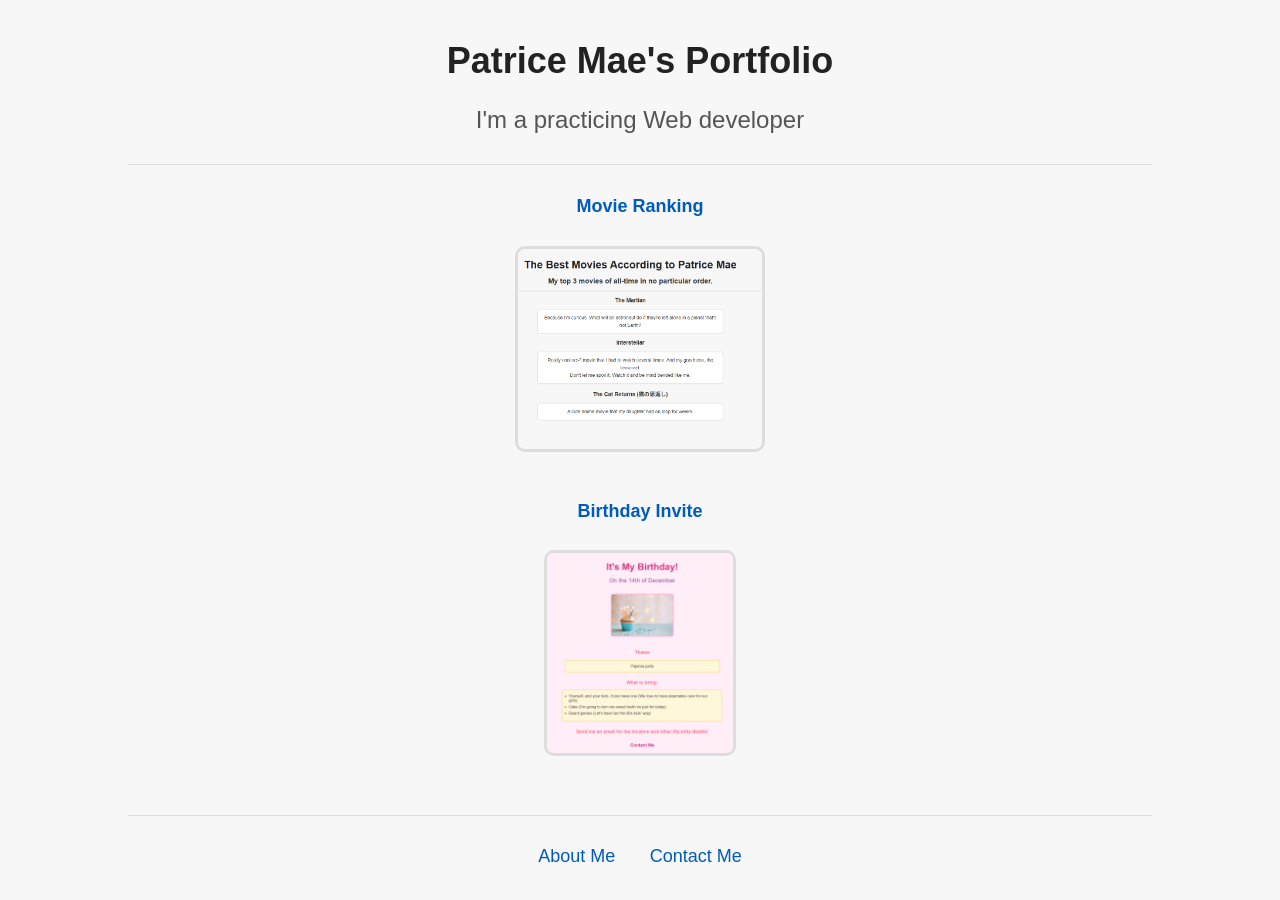
<file: index.html>
<!DOCTYPE html> 
<html lang="en"> 

<head>
 <meta charset="UTF-8">
 <title>Patrice Mae's Portfolio </title>
 <style>
body {
  font-family: Arial, Helvetica, sans-serif;
  background-color: #f7f7f7;
  color: #333;
  margin: 0;
  padding: 0;
  text-align: center;
}
h1 {
  margin-top: 40px;
  font-size: 36px;
  color: #222;
}
h2 {
  font-weight: normal;
  color: #555;
}
hr {
  width: 80%;
  margin: 30px auto;
  border: 0;
  height: 1px;
  background-color: #ddd;
}
h30;
  height: 1px;
  background-color: #ddd;
}
h3 a {
  color: #005bbb;
  text-decoration: none;
  font-size: 20px;
}
h3 a:hover {
  text-decoration: underline;
}
img {
  margin: 10px 0 25px;
  border-radius: 10px;
  border: 3px solid #ddd;
  transition: transform 0.3s;
}
img:hover {
  transform: scale(1.05);
}
a {
  margin: 0 15px;
  color: #005bbb;
  text-decoration:;
  transition: transform 0.3s;
}
img:hover {
  transform: scale(1.05);
}
a {
  margin: 0 15px;
  color: #005bbb;
  text-decoration: none;
  font-size: 18px;
}
a:hover {
  text-decoration: underline;
}
</style>
</head>

<body>
 <h1>Patrice Mae's Portfolio</h1>
 <h2>I'm a practicing Web developer</h2>
 <hr />
 <h3><a href="./movie-ranking.html"> Movie Ranking</a></h3>
 <img src="./assets/images/bestmoviesss.png" height="200" alt=movie ranking preview/>
 <h3><a href="./birthday-invite.html"> Birthday Invite</a></h3> 
 <img src="./assets/images/itsmybday.png" height="200" alt=birthday invite preview/>
 <hr />
 <a href="./about.html"> About Me</a>
 <a href="./contact.html"> Contact Me</a>
</body>

</html>
</file>
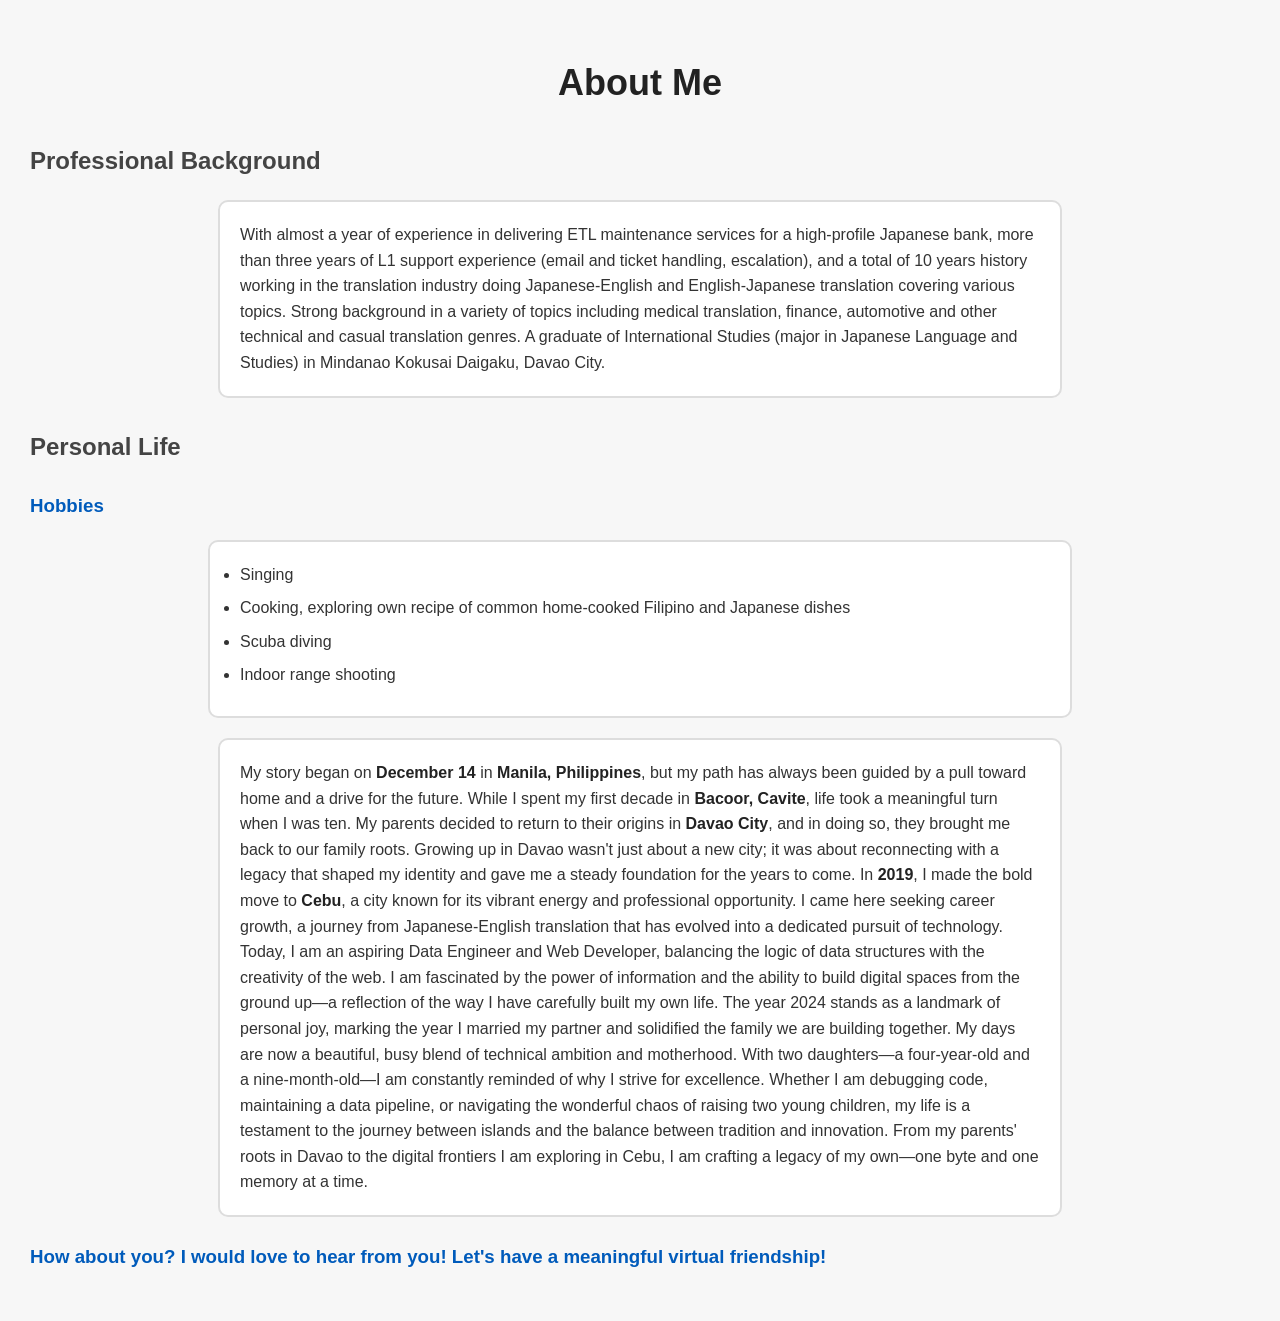
<file: about.html>
<!DOCTYPE html>
<html>
<head>
    <title>About</title>
    <link rel="stylesheet" href="about.css">
</head>
<body>
<h1>About Me</h1>

<h2>Professional Background</h2>
<p>With almost a year of experience in delivering ETL maintenance services for a high-profile Japanese bank,  more than three years of L1 support experience (email and ticket handling, escalation), and a total of 10 years history working in the translation industry doing Japanese-English and English-Japanese translation covering various topics. Strong background in a variety of topics including medical translation, finance, automotive and other technical and casual translation genres. 

A graduate of International Studies (major in Japanese Language and Studies) in 
Mindanao Kokusai Daigaku, Davao City.</p>

<h2>Personal Life</h2>

<h3>Hobbies</h3>
<ul>
<li>Singing</li>
<li>Cooking, exploring own recipe of common home-cooked Filipino and Japanese dishes</li>
<li>Scuba diving</li>
<li>Indoor range shooting</li>
</ul>

<p>My story began on <strong>December 14</strong> in <strong>Manila, Philippines</strong>, but my path has always been guided by a pull toward home and a drive for the future. While I spent my first decade in <strong>Bacoor, Cavite</strong>, life took a meaningful turn when I was ten. My parents decided to return to their origins in <strong>Davao City</strong>, and in doing so, they brought me back to our family roots. Growing up in Davao wasn't just about a new city; it was about reconnecting with a legacy that shaped my identity and gave me a steady foundation for the years to come.

In <strong>2019</strong>, I made the bold move to <strong>Cebu</strong>, a city known for its vibrant energy and professional opportunity. I came here seeking career growth, a journey from Japanese-English translation that has evolved into a dedicated pursuit of technology. Today, I am an aspiring Data Engineer and Web Developer, balancing the logic of data structures with the creativity of the web. I am fascinated by the power of information and the ability to build digital spaces from the ground up—a reflection of the way I have carefully built my own life. 

The year 2024 stands as a landmark of personal joy, marking the year I married my partner and solidified the family we are building together. My days are now a beautiful, busy blend of technical ambition and motherhood. With two daughters—a four-year-old and a nine-month-old—I am constantly reminded of why I strive for excellence.

Whether I am debugging code, maintaining a data pipeline, or navigating the wonderful chaos of raising two young children, my life is a testament to the journey between islands and the balance between tradition and innovation. From my parents' roots in Davao to the digital frontiers I am exploring in Cebu, I am crafting a legacy of my own—one byte and one memory at a time.</p>

<h3>How about you? I would love to hear from you! Let's have a meaningful virtual friendship!</h3>
</body>
</html>
</file>
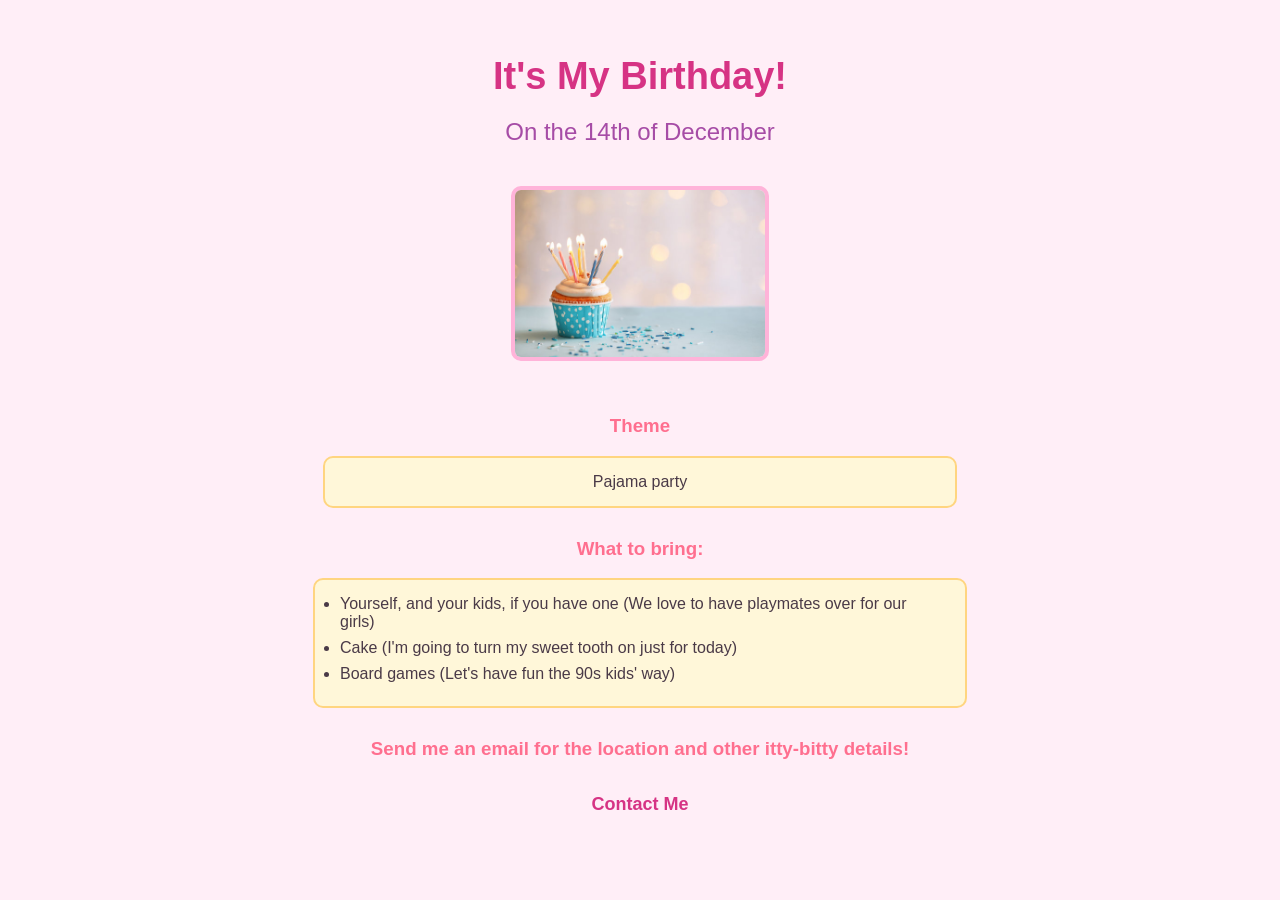
<file: birthday-invite.html>
<!DOCTYPE html>
<html>
<head>
    <title>Join Me on My Birthday!</title>
    <link rel="stylesheet" href="birthday-invite.css">
</head>
<body>
<h1>It's My Birthday!</h1>
<h2>On the 14th of December</h2>

<img src="./assets/images/birthday.jpg"
  alt="cupcake with candles" />

<h3>Theme</h3>
<p>Pajama party</p>

<h3>What to bring:</h3>
<ul>
  <li>Yourself, and your kids, if you have one (We love to have playmates over for our girls)</li>
  <li>Cake (I'm going to turn my sweet tooth on just for today)</li>
  <li>Board games (Let's have fun the 90s kids' way) </li>
</ul>

<h3>Send me an email for the location and other itty-bitty details!</h3>
<a href="./contact.html"> Contact Me</a>
</body>
</html>
</file>
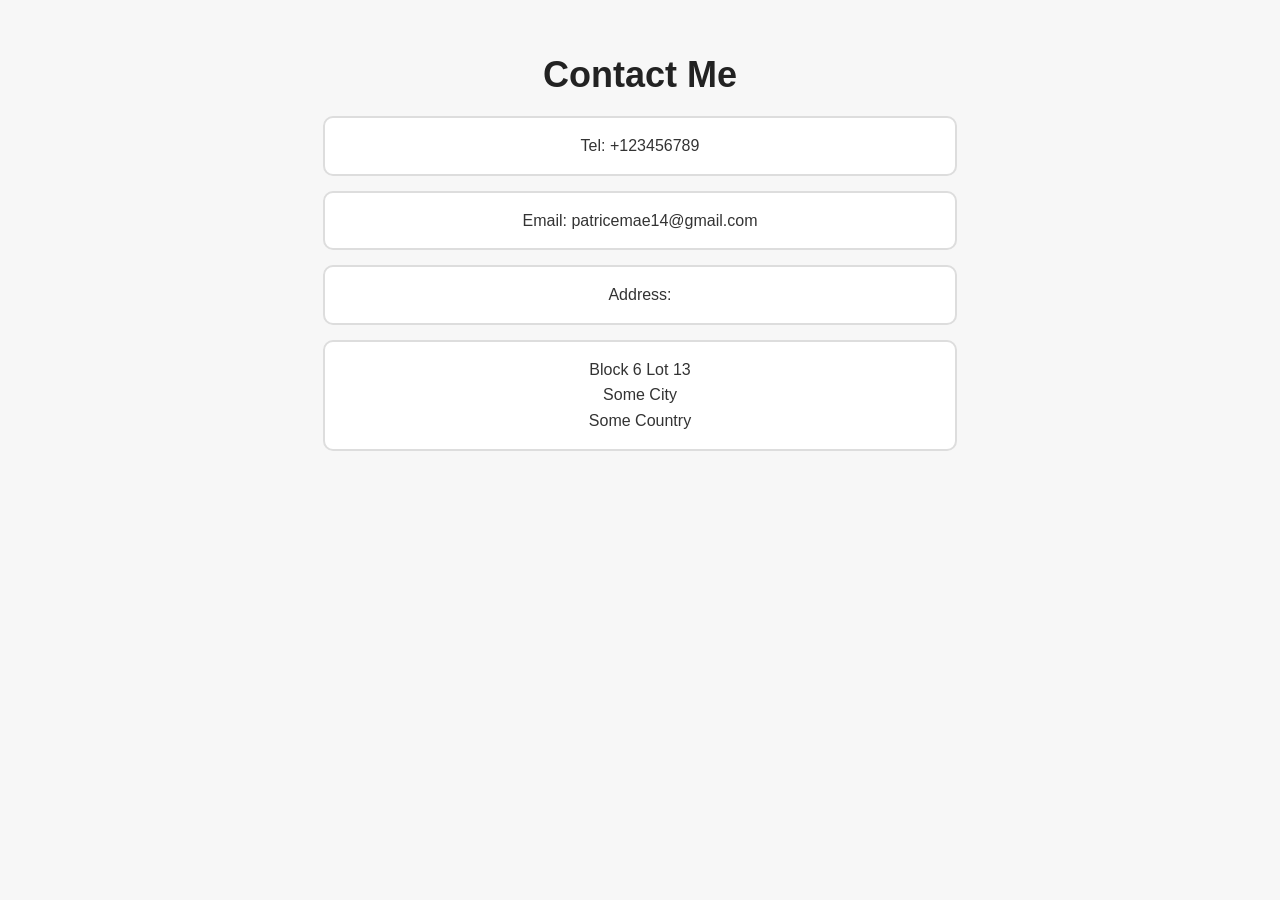
<file: contact.html>
<!DOCTYPE html>
<html>
<head>
    <title>Contact Me</title>
    <link rel="stylesheet" href="contact.css">
</head>
<body>
   <h1>Contact Me</h1>
<p>Tel: +123456789</p>
<p>Email: patricemae14@gmail.com</p>
<p>Address:</p>
<p>
  Block 6 Lot 13<br />
  Some City<br />
  Some Country <br />
</p>
</body>
</html>
</file>
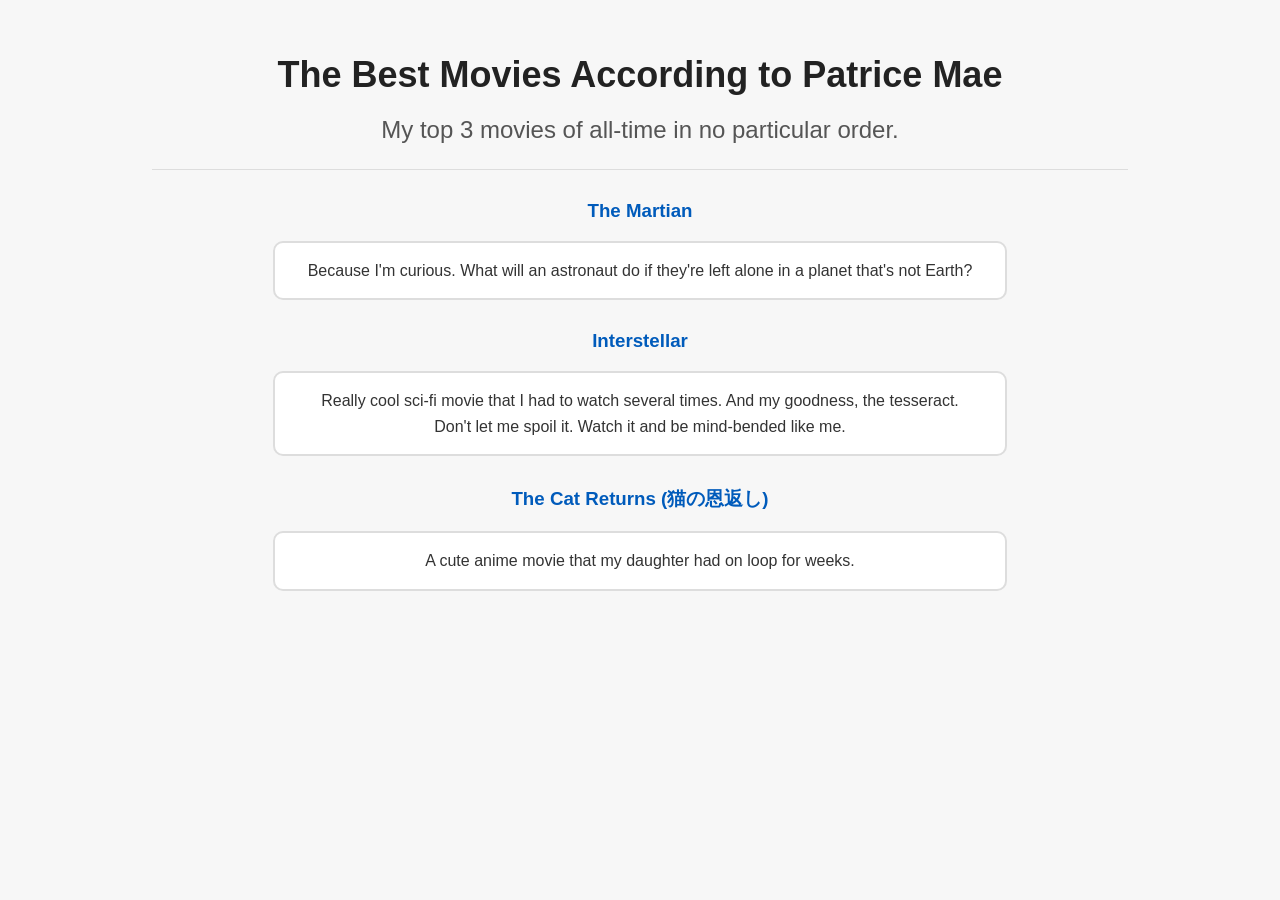
<file: movie-ranking.html>
<!DOCTYPE html>
<html>
<head>
    <title>My Movie Ranking</title>
    <link rel="stylesheet" href="movie-ranking.css">
</head>
<body>
   <h1>The Best Movies According to Patrice Mae</h1>
<h2>My top 3 movies of all-time in no particular order.</h2>
<hr />
<h3>The Martian</h3>
<p>Because I'm curious. What will an astronaut do if they're left alone in a planet that's not Earth?</p>
<h3>Interstellar</h3>
<p>Really cool sci-fi movie that I had to watch several times. And my goodness, the tesseract.
<br>Don't let me spoil it. Watch it and be mind-bended like me.</br>
</p>
<h3>The Cat Returns (猫の恩返し)</h3>
<p>A cute anime movie that my daughter had on loop for weeks.</p>
</body>
</html>
</file>
<file: about.css>
body {
  font-family: Arial, Helvetica, sans-serif;
  background-color: #f7f7f7;
  color: #333;
  margin: 0;
  padding: 30px;
  line-height: 1.6;
}
h1 {
  text-align: center;
  font-size: 36px;
  margin-bottom: 20px;
  color: #222;
}
h2 {
  color: #444;
  margin-top: 30px;
}
h3 {
  color: #005bbb;
  margin-top: 25px;
}
p {
  max-width: 800px;
  margin: 0 auto 20px;
  background: #ffffff;
  padding: 20px;
  border-radius: 10px;
  border: 2px solid #ddd;
}
ul {
  max-width: 800px;
  margin: 0 auto 20px;
  background: #ffffff;
  padding: 20px 30px;
  border-radius: 10px;
  border: 2px solid #ddd;
}
li {
  margin-bottom: 8px;
}
strong {
  color: #222;
}
</file>
<file: birthday-invite.css>
body {
  font-family: Arial, Helvetica, sans-serif;
  background-color: #ffeef7;        /* pastel pink background */
  color: #4a3a47;                   /* soft plum text */
  margin: 0;
  padding: 30px;
  text-align: center;
}
h1 {
  font-size: 38px;
  margin-bottom: 10px;
  color: #d63384;                   /* bright pink highlight */
}
h2 {
  font-weight: normal;
  color: #a64ca6;                   /* soft purple */
  margin-bottom: 20px;
}
h3 {
  color: #ff6f8f;                   /* warm coral-pink */
  margin-top: 30px;
}
img {
  width: 250px;
  max-width: 90%;
  border-radius: 10px;
  margin: 20px 0 warm coral-pink */
  margin-top: 30px;
}
img {
  width: 250px;
  max-width: 90%;
  border-radius: 10px;
  margin: 20px 0;
  border: 4px solid #ffb3d9;        /* pretty pink frame */
  transition: transform 0.3s;
}
img:hover {
  transform: scale(1.05);
}
p {
  max-width: 600px;
  margin: 0 auto 20px;
  background-color: #fff7d9;        /* light pastel yellow */
  padding: 15px;
  border-radius: 10px;
  border: 2px solid #ffd580;        /* warm yellow border */
}
ul {
  max-width: 600px;
  margin: 0 auto 20px;
  background-color: #fff7d9;        /* matching pastel yellow */
  padding: 15px 25px;
  border-radius: 10px;
  border: 2px solid #ffd580;
  text-align: left;
}
li {
  margin-bottom: 8px;
}
a {
  display: inline-block;
  margin-top: 15px;
  font-size: 18px;
  color: #d63384;
  text-decoration: none;
  font-weight: bold;
}
a:hover {
  text-decoration: underline;
}
</file>
<file: contact.css>
body {
  font-family: Arial, Helvetica, sans-serif;
  background-color: #f7f7f7;
  color: #333;
  margin: 0;
  padding: 30px;
  text-align: center;
}
h1 {
  font-size: 36px;
  margin-bottom: 20px;
  color: #222;
}
p {
  max-width: 600px;
  margin: 0 auto 15px;
  background-color: #ffffff;
  padding: 15px;
  border-radius: 10px;
  border: 2px solid #ddd;
  line-height: 1.6;
}
br {
  line-height: 1.8;
}
</file>
<file: movie-ranking.css>
body {
  font-family: Arial, Helvetica, sans-serif;
  background-color: #f7f7f7;
  color: #333;
  margin: 0;
  padding: 30px;
  text-align: center;
}
h1 {
  font-size: 36px;
  margin-bottom: 10px;
  color: #222;
}
h2 {
  font-weight: normal;
  color: #555;
  margin-bottom: 20px;
}
hr {
  width: 80%;
  margin: 25px auto;
  border: 0;
  height: 1px;
  background-color: #ddd;
}
h3 {
  color: #005bbb;
  margin-top: 30px;
}
p {
  max-width: 700px;
  margin: 0 auto 20px;
  background-color: #ffffff;
  padding: 15px;
  border-radius: 10px;
  border: 2px solid #ddd;
  line-height: 1.6;
}
</file>
